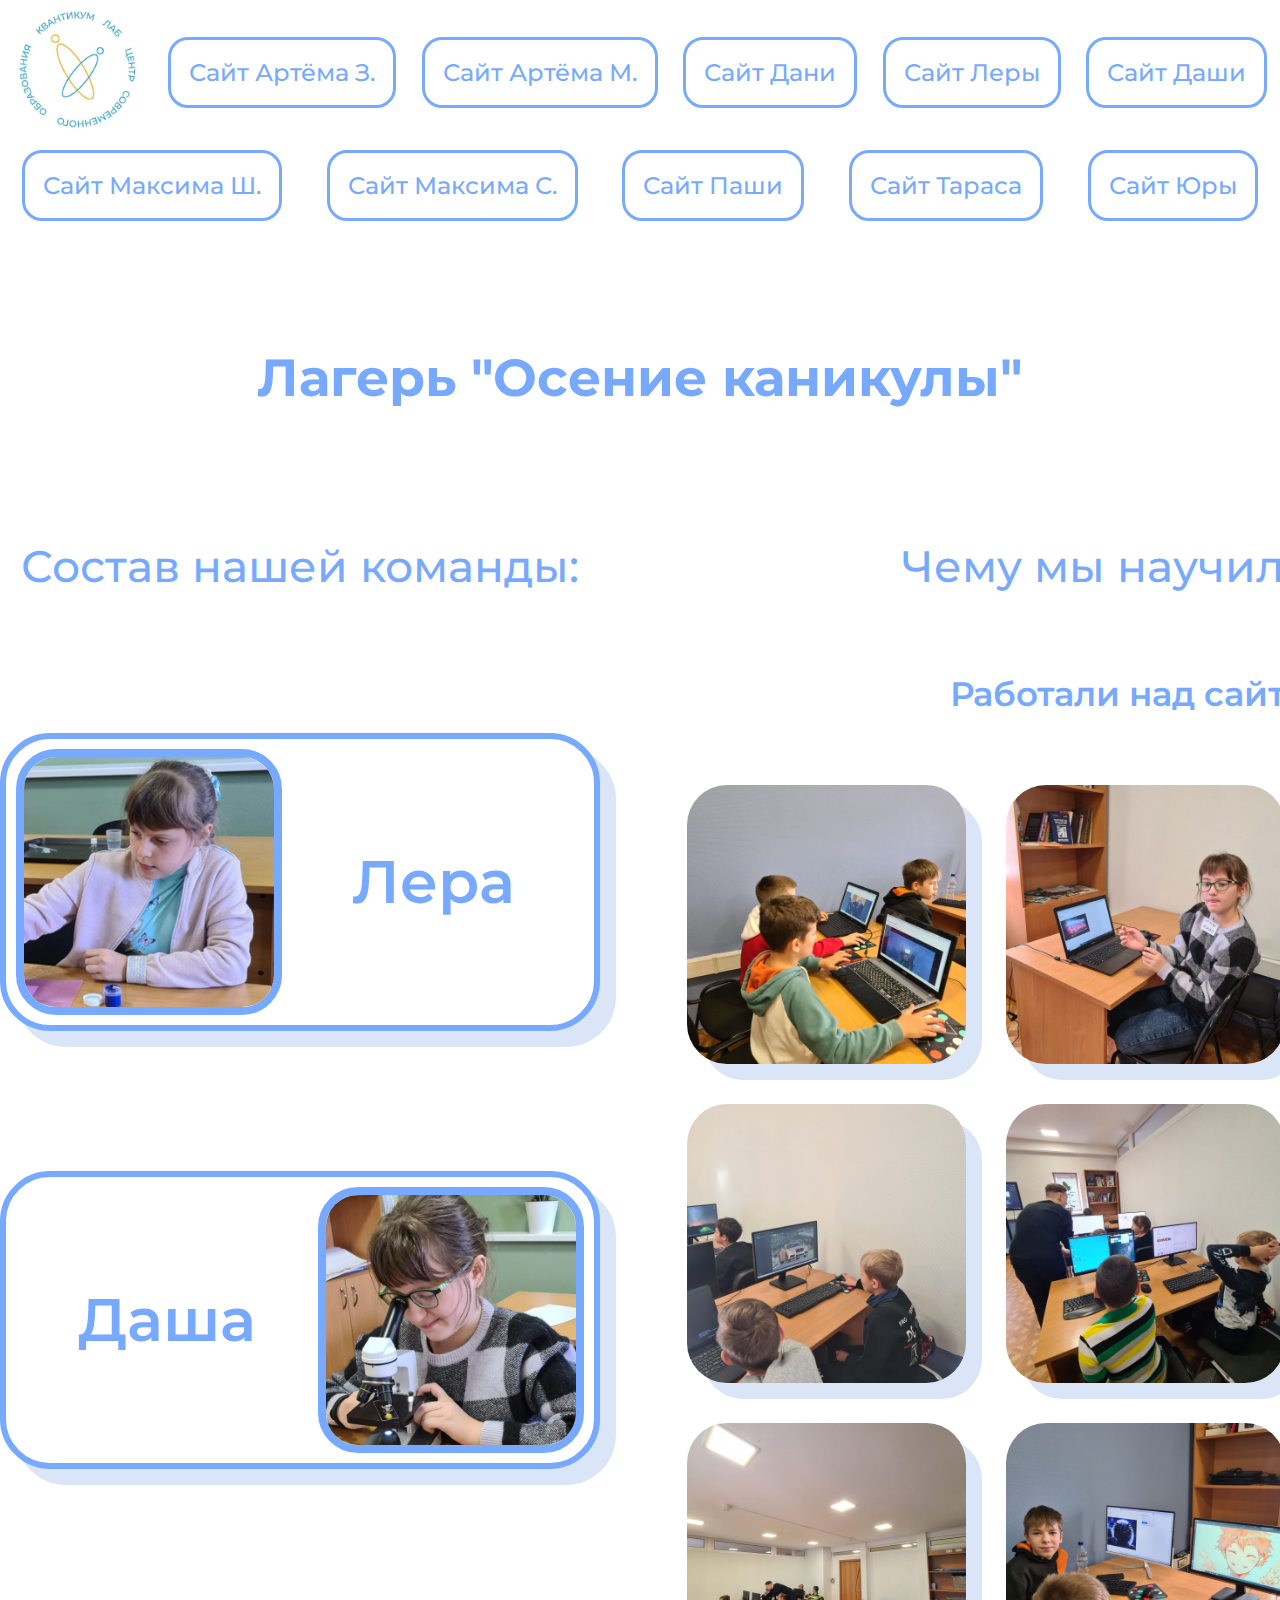
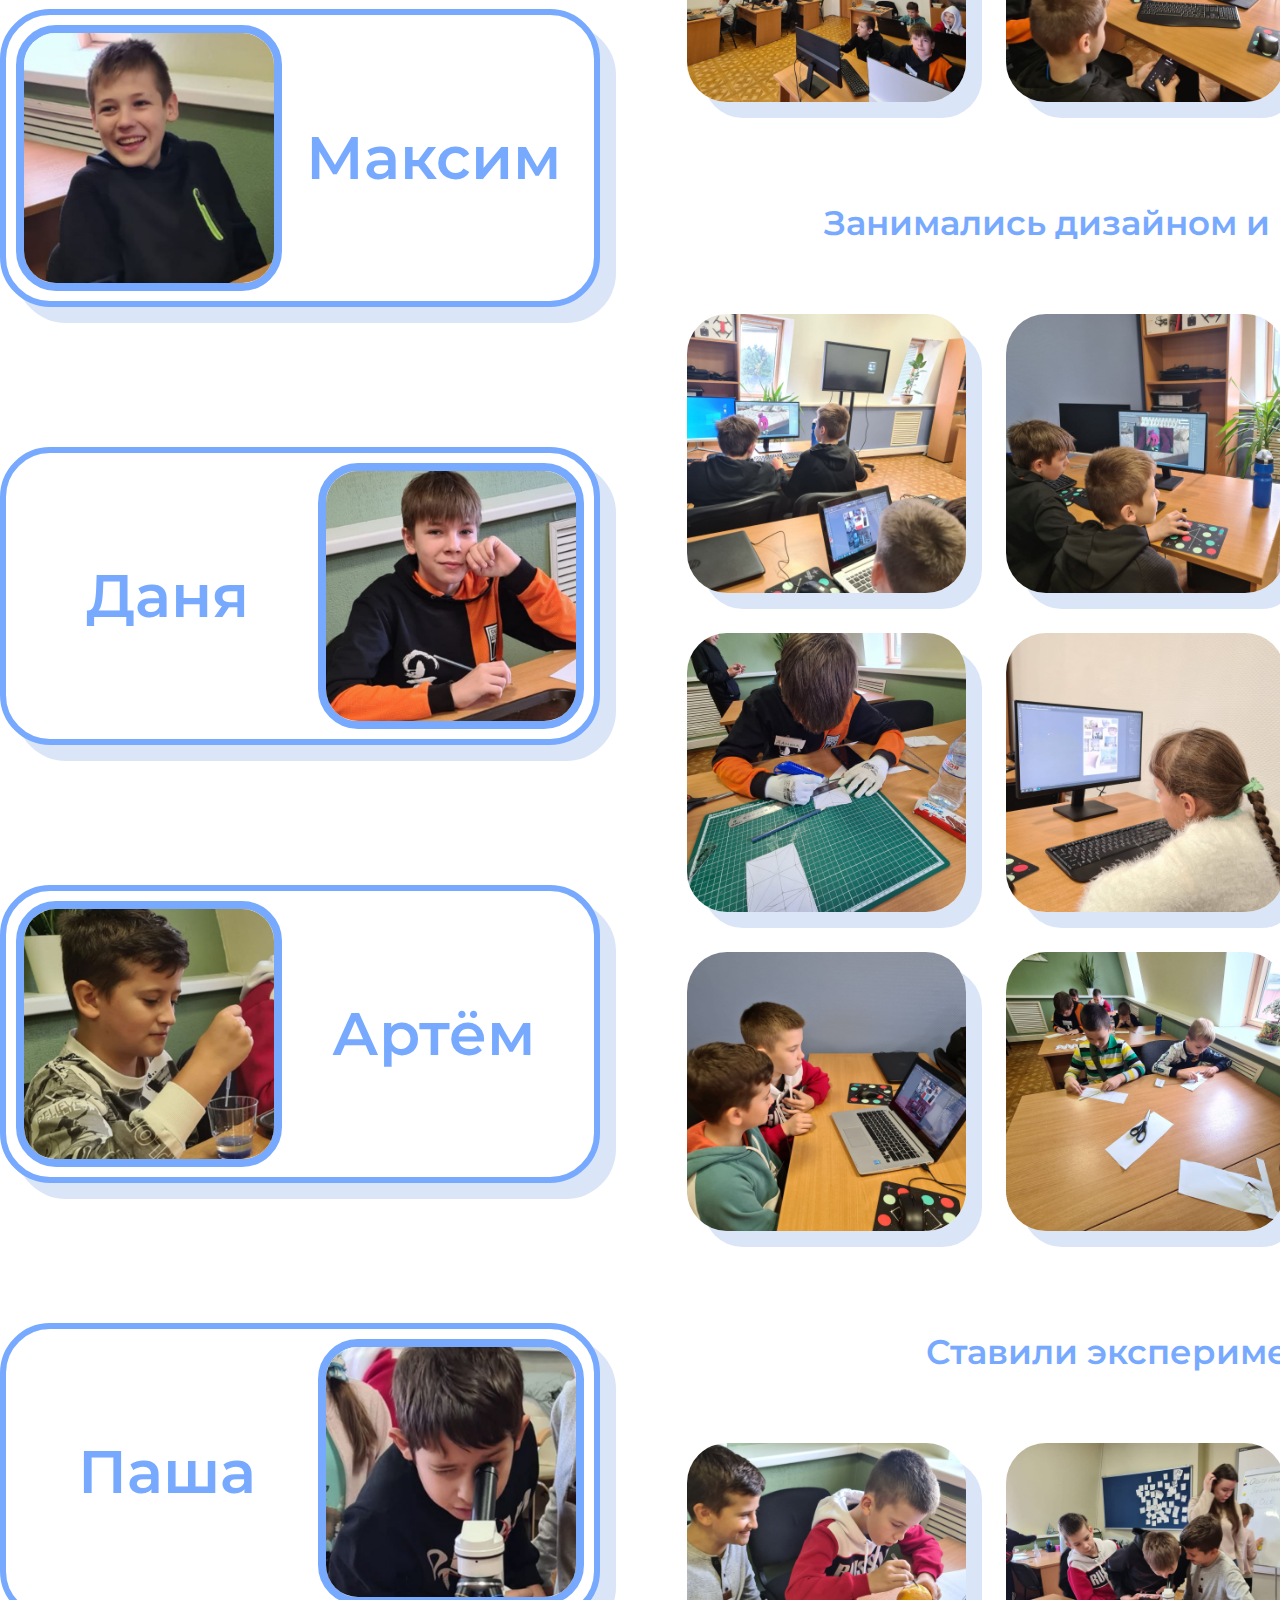
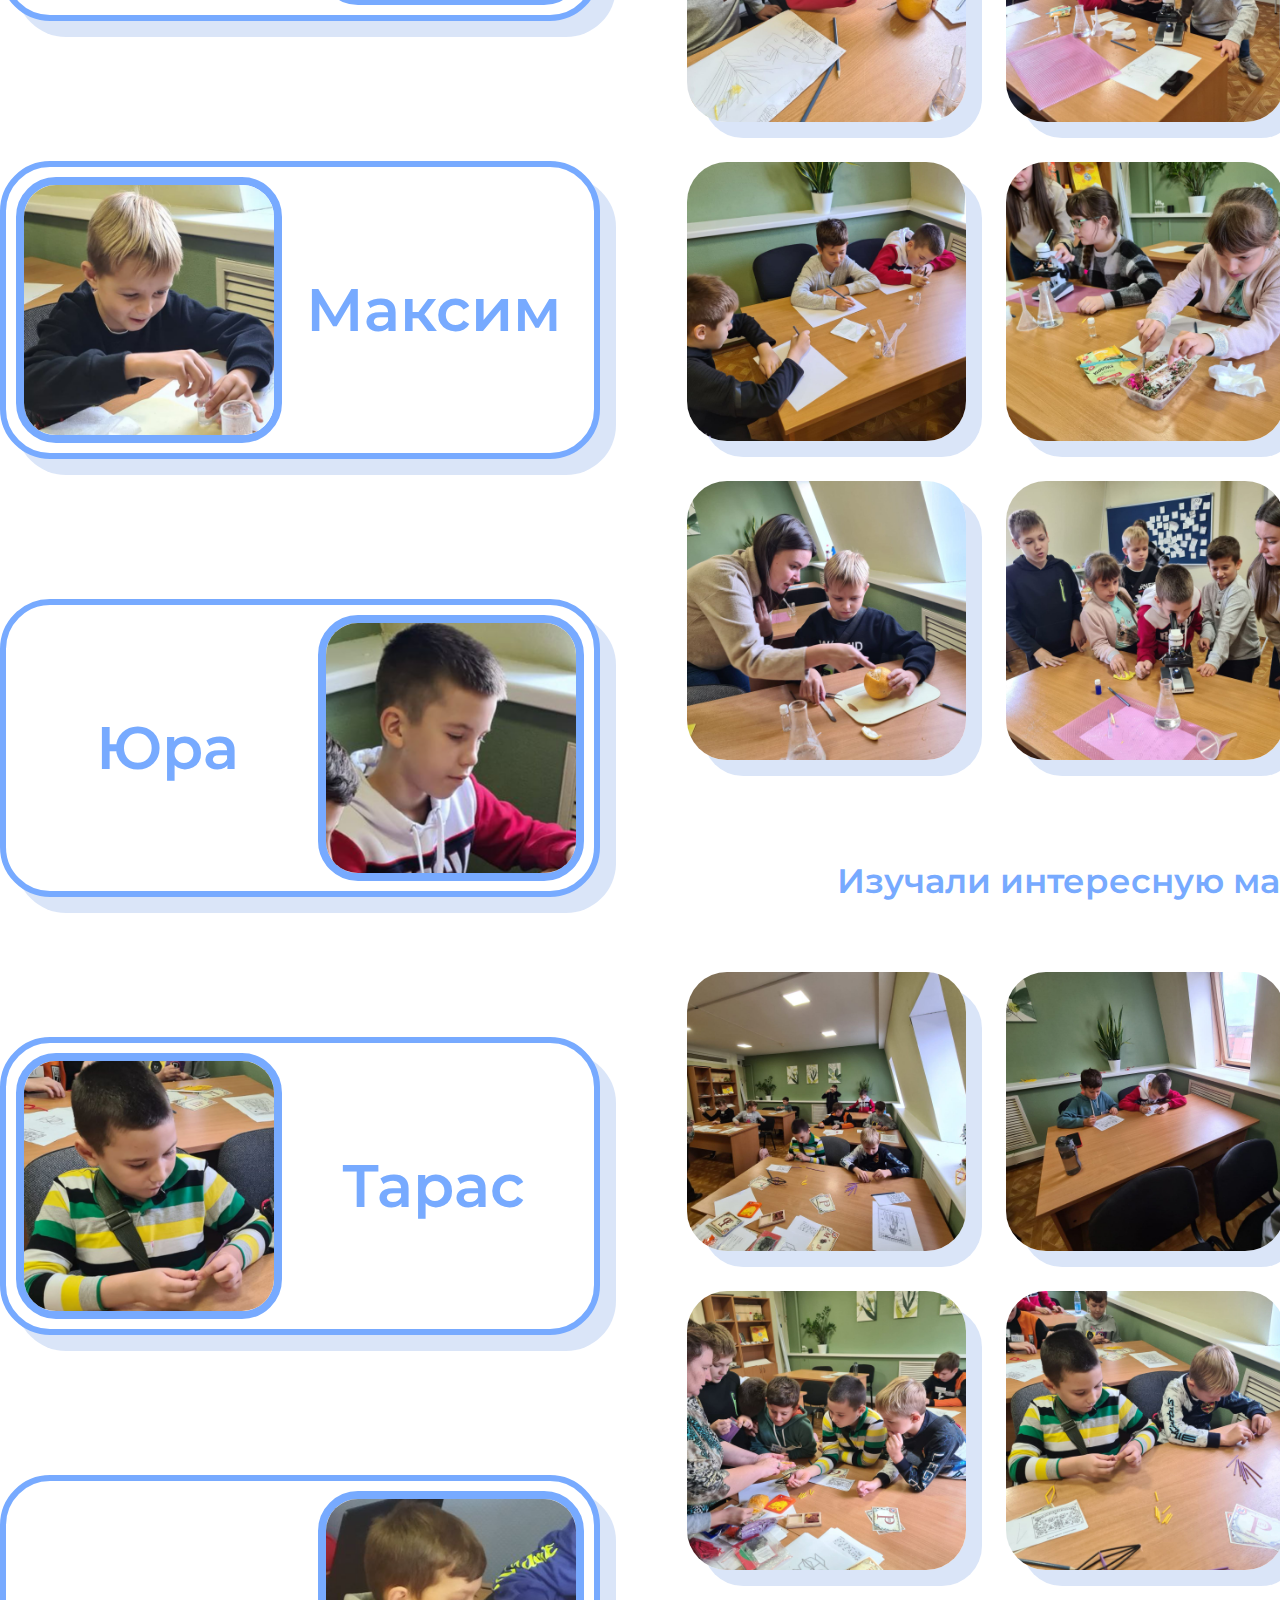
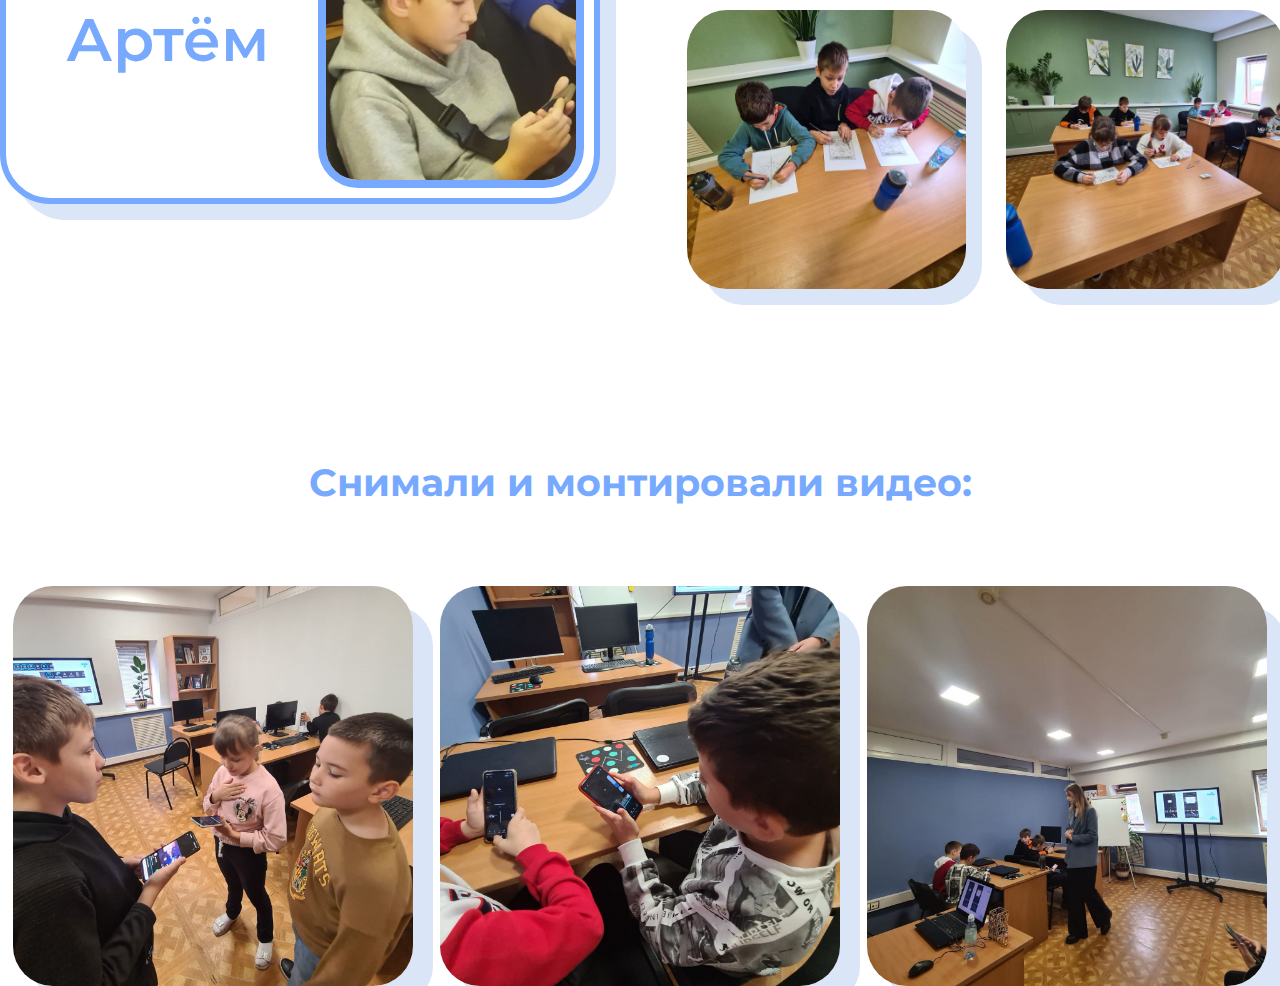
<file: index.html>
<!DOCTYPE html>
<html lang="en">
  <head>
    <meta charset="UTF-8" />
    <meta name="viewport" content="width=device-width, initial-scale=1.0" />
    <title>Квант-Лагерь (Осень 2023)</title>
    <link rel="stylesheet" href="style.css" />
    <link
      rel="shortcut icon"
      href="./assets/kvant-logo.jpg.png"
      type="image/x-icon"
    />
  </head>
  <body>
    <nav class="nav">
      <div class="wrapper">
        <ul class="nav__list">
          <li>
            <a href="" target="_blank"
              ><img
                src="./assets/kvant-logo.jpg.png"
                alt="kvant-logo"
                class="nav__kvant-logo"
            /></a>
          </li>
          <li>
            <a
              href="./other-web-pages/Artem BMX/index.html"
              target="_blank"
              class="nav__list-el"
              >Сайт Артёма З.</a
            >
          </li>
          <li>
            <a
              href="./other-web-pages/Artem/index.html"
              target="_blank"
              class="nav__list-el"
              >Сайт Артёма М.</a
            >
          </li>
          <li>
            <a
              href="./other-web-pages/Danya/"
              target="_blank"
              class="nav__list-el"
              >Сайт Дани</a
            >
          </li>
          <li>
            <a
              href="./other-web-pages/Lera/Сайт-2/index.html"
              target="_blank"
              class="nav__list-el"
              >Сайт Леры</a
            >
          </li>
          <li>
            <a
              href="./other-web-pages/Dasha/index.html"
              target="_blank"
              class="nav__list-el"
              >Сайт Даши</a
            >
          </li>
        </ul>
        <ul class="nav__list">
          <li>
            <a
              href="./other-web-pages/Max/index.html"
              target="_blank"
              class="nav__list-el"
              >Сайт Максима Ш.</a
            >
          </li>
          <li>
            <a
              href="./other-web-pages/Maxim/index.html"
              target="_blank"
              class="nav__list-el"
              >Сайт Максима С.</a
            >
          </li>
          <li>
            <a
              href="./other-web-pages/Pasha/index.html"
              target="_blank"
              class="nav__list-el"
              >Сайт Паши</a
            >
          </li>
          <li>
            <a
              href="./other-web-pages/Taras/index.html"
              target="_blank"
              class="nav__list-el"
              >Сайт Тараса</a
            >
          </li>
          <li>
            <a
              href="./other-web-pages/Ura/index.html"
              target="_blank"
              class="nav__list-el"
              >Сайт Юры</a
            >
          </li>
        </ul>
      </div>
    </nav>

    <header class="header">
      <div class="wrapper">
        <h1 class="header__title">Лагерь "Осение каникулы"</h1>
      </div>
    </header>

    <main class="main">
      <!--  -->
      <section class="section">
        <div class="section-conteiner">
          <div class="section-left">
            <div class="wrapper-2">
              <p class="main__title">Состав нашей команды:</p>
              <div class="section__child-card">
                <img
                  src="./assets/faces/f1.png"
                  alt=""
                  class="section__child-card-photo"
                />
                <p class="section__child-name">Лера</p>
              </div>

              <!--  -->

              <div class="section__child-card">
                <p class="section__child-name">Даша</p>
                <img
                  src="./assets/faces/f2.png"
                  alt=""
                  class="section__child-card-photo"
                />
              </div>

              <!--  -->

              <div class="section__child-card">
                <img
                  src="./assets/faces/f3.png"
                  alt=""
                  class="section__child-card-photo"
                />
                <p class="section__child-name">Максим</p>
              </div>

              <!--  -->

              <div class="section__child-card">
                <p class="section__child-name">Даня</p>
                <img
                  src="./assets/faces/f4.png"
                  alt=""
                  class="section__child-card-photo"
                />
              </div>

              <!--  -->

              <div class="section__child-card">
                <img
                  src="./assets/faces/f5.png"
                  alt=""
                  class="section__child-card-photo"
                />
                <p class="section__child-name">Артём</p>
              </div>

              <!--  -->

              <div class="section__child-card">
                <p class="section__child-name">Паша</p>
                <img
                  src="./assets/faces/f6.png"
                  alt=""
                  class="section__child-card-photo"
                />
              </div>

              <!--  -->

              <div class="section__child-card">
                <img
                  src="./assets/faces/f7.png"
                  alt=""
                  class="section__child-card-photo"
                />
                <p class="section__child-name">Максим</p>
              </div>

              <!--  -->

              <div class="section__child-card">
                <p class="section__child-name">Юра</p>
                <img
                  src="./assets/faces/f8.png"
                  alt=""
                  class="section__child-card-photo"
                />
              </div>

              <!--  -->

              <div class="section__child-card">
                <img
                  src="./assets/faces/f9.png"
                  alt=""
                  class="section__child-card-photo"
                />
                <p class="section__child-name">Тарас</p>
              </div>

              <div class="section__child-card">
                <p class="section__child-name">Артём</p>
                <img
                  src="./assets/faces/f10.png"
                  alt=""
                  class="section__child-card-photo"
                />
              </div>
            </div>
          </div>
          <div class="section-right">
            <div class="wrapper-3">
              <p class="main__title">Чему мы научились?</p>
            </div>
            <p class="section-right__title">Работали над сайтом:</p>
            <div class="section-right__line-1">
              <img
                src="./assets/web-lessons/photo_10_2023-10-12_18-29-15.jpg"
                alt=""
                class="section-right__web-photo"
              />
              <img
                src="./assets/web-lessons/photo_11_2023-10-12_18-29-15.jpg"
                alt=""
                class="section-right__web-photo"
              />
              <img
                src="./assets/web-lessons/photo_1_2023-10-12_18-29-15.jpg"
                alt=""
                class="section-right__web-photo"
              />
            </div>
            <div class="section-right__line-1">
              <img
                src="./assets/web-lessons/photo_2_2023-10-12_18-29-15.jpg"
                alt=""
                class="section-right__web-photo"
              />
              <img
                src="./assets/web-lessons/photo_4_2023-10-12_18-29-15.jpg"
                alt=""
                class="section-right__web-photo"
              />
              <img
                src="./assets/web-lessons/photo_8_2023-10-12_18-29-15.jpg"
                alt=""
                class="section-right__web-photo"
              />
            </div>
            <div class="section-right__line-1">
              <img
                src="./assets/web-lessons/photo_5_2023-10-12_18-29-15.jpg"
                alt=""
                class="section-right__web-photo"
              />
              <img
                src="./assets/web-lessons/photo_6_2023-10-12_18-29-15.jpg"
                alt=""
                class="section-right__web-photo"
              />
              <img
                src="./assets/web-lessons/photo_7_2023-10-12_18-29-15.jpg"
                alt=""
                class="section-right__web-photo"
              />
            </div>
            <!--  -->
            <p class="section-right__title">Занимались дизайном и графикой:</p>
            <div class="section-right__line-1">
              <img
                src="./assets/design-lessons/photo_1_2023-10-12_19-19-06.jpg"
                alt=""
                class="section-right__web-photo"
              />
              <img
                src="./assets/design-lessons/photo_2_2023-10-12_19-19-06.jpg"
                alt=""
                class="section-right__web-photo"
              />
              <img
                src="./assets/design-lessons/photo_3_2023-10-12_19-19-06.jpg"
                alt=""
                class="section-right__web-photo"
              />
            </div>
            <div class="section-right__line-1">
              <img
                src="./assets/design-lessons/photo_5_2023-10-12_19-19-06.jpg"
                alt=""
                class="section-right__web-photo"
              />
              <img
                src="./assets/design-lessons/photo_8_2023-10-12_19-19-06.jpg"
                alt=""
                class="section-right__web-photo"
              />
              <img
                src="./assets/design-lessons/photo_9_2023-10-12_19-19-06.jpg"
                alt=""
                class="section-right__web-photo"
              />
            </div>
            <div class="section-right__line-1">
              <img
                src="./assets/design-lessons/photo_10_2023-10-12_19-19-06.jpg"
                alt=""
                class="section-right__web-photo"
              />
              <img
                src="./assets/design-lessons/photo_11_2023-10-12_19-19-06.jpg"
                alt=""
                class="section-right__web-photo"
              />
              <img
                src="./assets/design-lessons/photo_12_2023-10-12_19-19-07.jpg"
                alt=""
                class="section-right__web-photo"
              />
            </div>
            <!--  -->
            <p class="section-right__title">Ставили эксперименты:</p>
            <div class="section-right__line-1">
              <img
                src="./assets/since-lesson/photo_1_2023-10-12_19-32-10.jpg"
                alt=""
                class="section-right__web-photo"
              />
              <img
                src="./assets/since-lesson/photo_3_2023-10-12_19-32-10.jpg"
                alt=""
                class="section-right__web-photo"
              />
              <img
                src="./assets/since-lesson/photo_5_2023-10-12_19-32-10.jpg"
                alt=""
                class="section-right__web-photo"
              />
            </div>
            <div class="section-right__line-1">
              <img
                src="./assets/since-lesson/photo_6_2023-10-12_19-32-10.jpg"
                alt=""
                class="section-right__web-photo"
              />
              <img
                src="./assets/since-lesson/photo_7_2023-10-12_19-32-10.jpg"
                alt=""
                class="section-right__web-photo"
              />
              <img
                src="./assets/since-lesson/photo_8_2023-10-12_19-32-10.jpg"
                alt=""
                class="section-right__web-photo"
              />
            </div>
            <div class="section-right__line-1">
              <img
                src="./assets/since-lesson/photo_10_2023-10-12_19-32-10.jpg"
                alt=""
                class="section-right__web-photo"
              />
              <img
                src="./assets/since-lesson/photo_12_2023-10-12_19-32-10.jpg"
                alt=""
                class="section-right__web-photo"
              />
              <img
                src="./assets/since-lesson/photo_13_2023-10-12_19-32-10.jpg"
                alt=""
                class="section-right__web-photo"
              />
            </div>
            <!--  -->
            <p class="section-right__title">Изучали интересную математику:</p>
            <div class="section-right__line-1">
              <img
                src="./assets/math-lessons/photo_1_2023-10-12_19-48-51.jpg"
                alt=""
                class="section-right__web-photo"
              />
              <img
                src="./assets/math-lessons/photo_2_2023-10-12_19-48-51.jpg"
                alt=""
                class="section-right__web-photo"
              />
              <img
                src="./assets/math-lessons/photo_3_2023-10-12_19-48-51.jpg"
                alt=""
                class="section-right__web-photo"
              />
            </div>
            <div class="section-right__line-1">
              <img
                src="./assets/math-lessons/photo_4_2023-10-12_19-48-51.jpg"
                alt=""
                class="section-right__web-photo"
              />
              <img
                src="./assets/math-lessons/photo_5_2023-10-12_19-48-51.jpg"
                alt=""
                class="section-right__web-photo"
              />
              <img
                src="./assets/math-lessons/photo_6_2023-10-12_19-48-51.jpg"
                alt=""
                class="section-right__web-photo"
              />
            </div>
            <div class="section-right__line-1">
              <img
                src="./assets/math-lessons/photo_7_2023-10-12_19-48-51.jpg"
                alt=""
                class="section-right__web-photo"
              />
              <img
                src="./assets/math-lessons/photo_8_2023-10-12_19-48-51.jpg"
                alt=""
                class="section-right__web-photo"
              />
              <img
                src="./assets/math-lessons/photo_9_2023-10-12_19-48-51.jpg"
                alt=""
                class="section-right__web-photo"
              />
            </div>
          </div>
        </div>
      </section>

      <div class="wrapper-4">
        <h1 class="warpper-4__title">Снимали и монтировали видео:</h1>
        <div class="wrapper-4__video-section">
          <img
            src="./assets/video-edit-lessons/photo_1_2023-10-13_10-31-41.jpg"
            alt=""
            class="video-section__photo"
          />
          <img
            src="./assets/video-edit-lessons/photo_2_2023-10-13_10-31-41.jpg"
            alt=""
            class="video-section__photo"
          />
          <img
            src="./assets/video-edit-lessons/photo_3_2023-10-13_10-31-41.jpg"
            alt=""
            class="video-section__photo"
          />
        </div>
        <!-- <h1 class="warpper-4__title">И вот что у нас получилось:</h1>
        <div class="video-conteiner">
          <iframe
            width="1280"
            height="720"
            src="https://www.youtube.com/embed/F8MN0o6RS9o?si=9xMjS6HaxIqPTWmb"
            title="YouTube video player"
            frameborder="0"
            allow="accelerometer; autoplay; clipboard-write; encrypted-media; gyroscope; picture-in-picture; web-share"
            allowfullscreen
          ></iframe> -->
        </div>
      </div>
    </main>

    <footer></footer>
  </body>
</html>
</file>
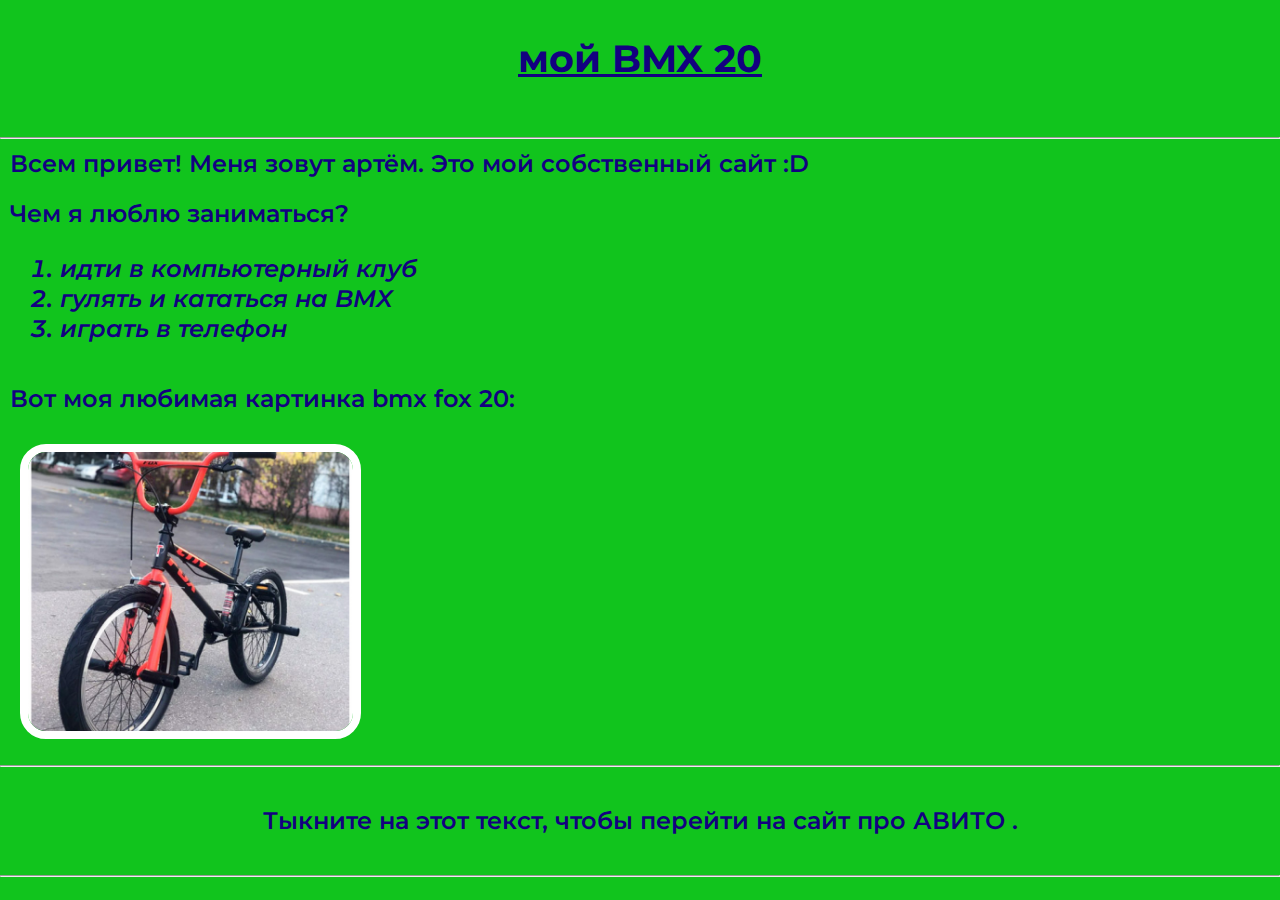
<file: other-web-pages/Artem BMX/index.html>
<!DOCTYPE html>
<html lang="en">
  <head>
    <meta charset="UTF-8" />
    <meta name="viewport" content="width=device-width, initial-scale=1.0" />
    <link rel="stylesheet" href="style.css" />

    <!-- Это назавние сайта на вкладке браузера -->
    <title>BMX TEEH TEAM GOOF FOX 20</title>
  </head>
  <body>
    <!-- Это заголовок на странице сайта -->
    <h1>мой BMX 20</h1>

    <hr />

    <!-- Текст на странице сайта -->

    <p>Всем привет! Меня зовут артём. Это мой собственный сайт :D</p>

    <p>Чем я люблю заниматься?</p>

    <!-- Это список из 3-ёх пунктов -->
    <ol>
      <li>идти в компьютерный клуб</li>
      <li>гулять и кататься на BMX</li>
      <li>играть в телефон</li>
    </ol>

    <p>Вот моя любимая картинка bmx fox 20:</p>

    <!-- Картинка на сайте -->
    <img src="bmx teeh team fox 20.jpg" alt="" />

    <hr />

    <a href="https://www.avito.ru">
      <p>Тыкните на этот текст, чтобы перейти на сайт про АВИТО .</p></a
    >

    <hr />
  </body>
</html>
</file>
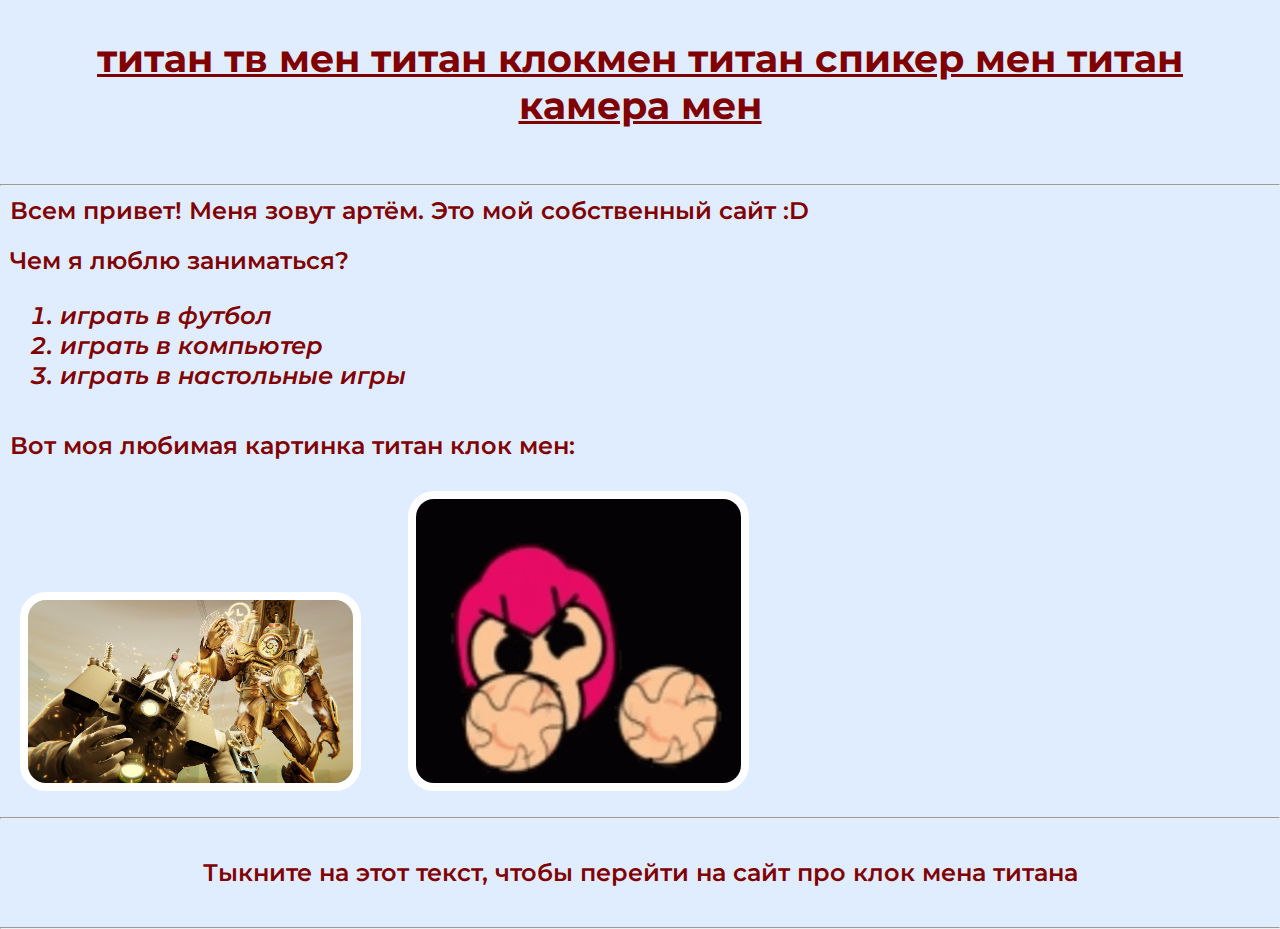
<file: other-web-pages/Artem/index.html>
<!DOCTYPE html>
<html lang="en">
  <head>
    <meta charset="UTF-8" />
    <meta name="viewport" content="width=device-width, initial-scale=1.0" />
    <link rel="stylesheet" href="style.css" />

    <!-- Это назавние сайта на вкладке браузера -->
    <title>клок мен титан</title>
  </head>
  <body>
    <!-- Это заголовок на странице сайта -->
    <h1>титан тв мен титан клокмен титан спикер мен титан камера мен</h1>

    <hr />

    <!-- Текст на странице сайта -->
    <p>Всем привет! Меня зовут артём. Это мой собственный сайт :D</p>

    <p>Чем я люблю заниматься?</p>

    <!-- Это список из 3-ёх пунктов -->
    <ol>
      <li>играть в футбол</li>
      <li>играть в компьютер</li>
      <li>играть в настольные игры</li>
    </ol>

    <p>Вот моя любимая картинка титан клок мен:</p>

    <!-- Картинка на сайте -->
    <img src="robot.jpg" alt="" />
    <img src="brawl-stars.gif" alt="" />
    <hr />

    <a
      ><p>
        Тыкните на этот текст, чтобы перейти на сайт про клок мена титана
      </p></a
    >

    <hr />
  </body>
</html>
</file>
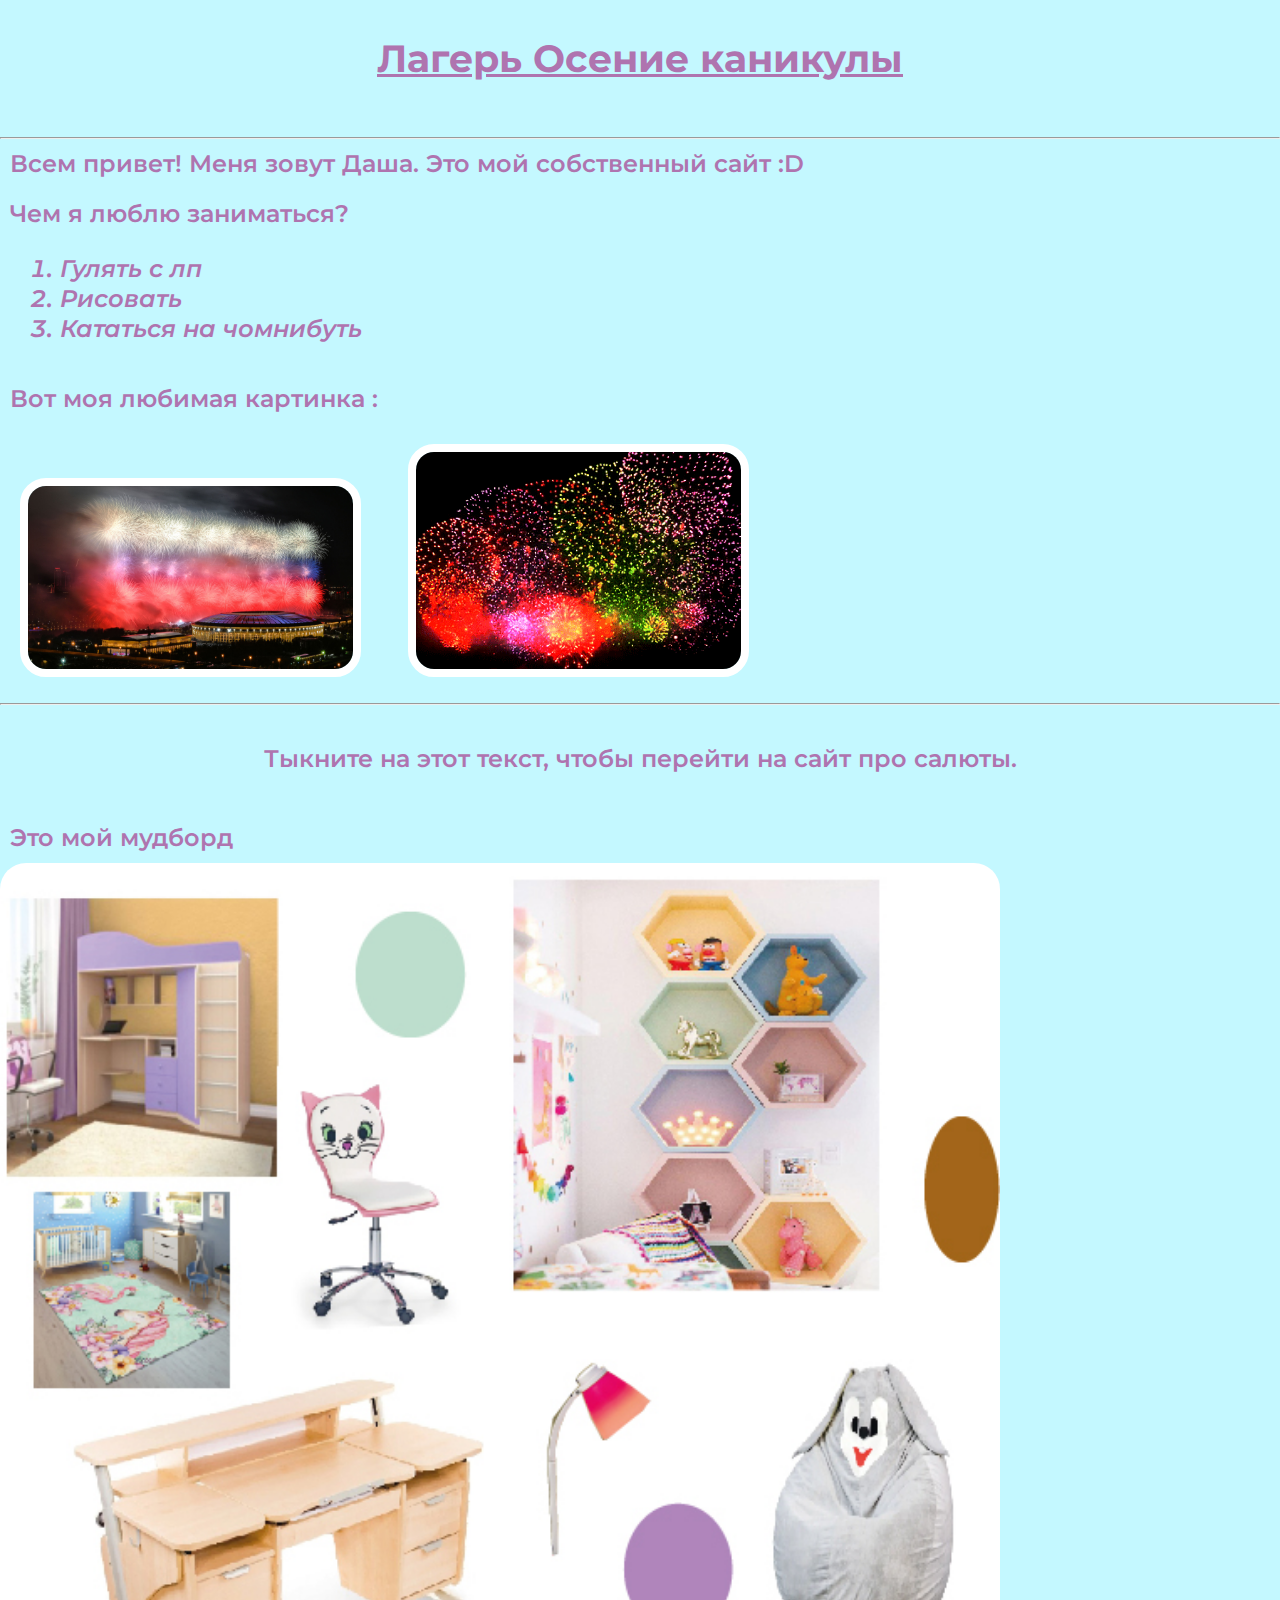
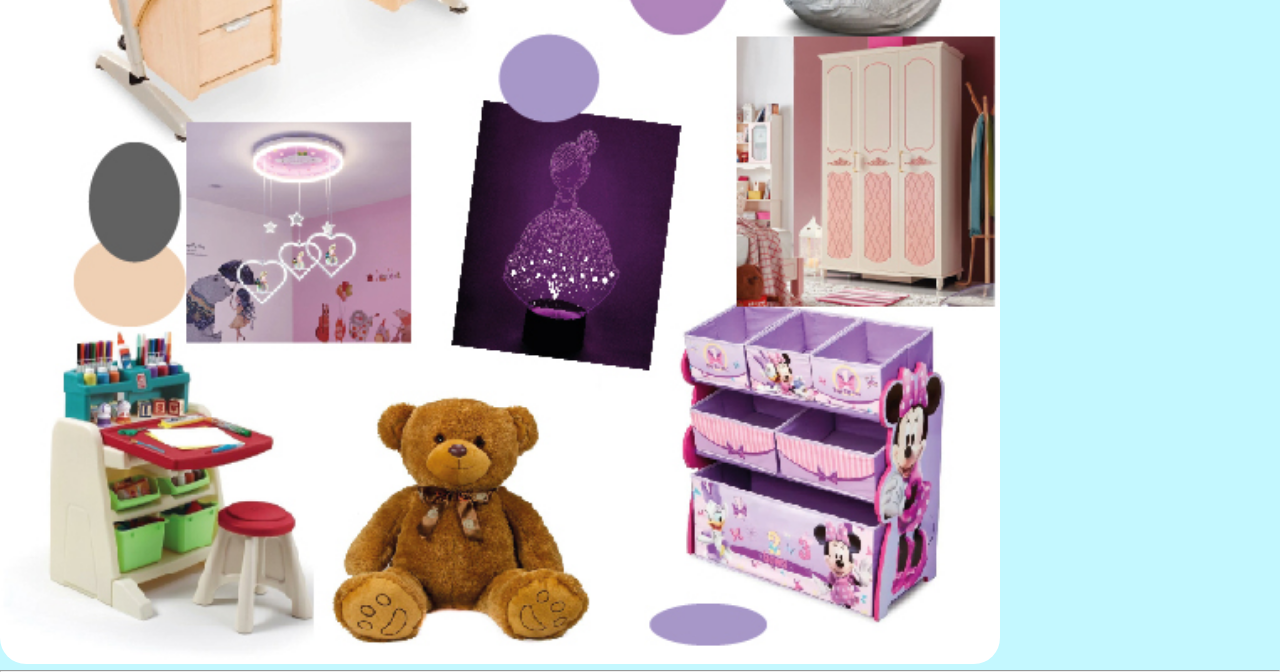
<file: other-web-pages/Dasha/index.html>
<!DOCTYPE html>
<html lang="en">
  <head>
    <meta charset="UTF-8" />
    <meta name="viewport" content="width=device-width, initial-scale=1.0" />
    <link rel="stylesheet" href="style.css" />

    <!-- Это назавние сайта на вкладке браузера -->
    <title>Квартикум лаб</title>
  </head>
  <body>
    <!-- Это заголовок на странице сайта -->
    <h1>Лагерь Осение каникулы</h1>

    <hr />

    <!-- Текст на странице сайта -->
    <p>Всем привет! Меня зовут Даша. Это мой собственный сайт :D</p>

    <p>Чем я люблю заниматься?</p>

    <!-- Это список из 3-ёх пунктов -->
    <ol>
      <li>Гулять с лп</li>
      <li>Рисовать</li>
      <li>Кататься на чомнибуть</li>
    </ol>

    <p>Вот моя любимая картинка :</p>

    <!-- Картинка на сайте -->
    <img src="salut.jpg" alt="" />
    <img src="salut2.gif" alt="" />

    <hr />

    <a href="https://moscow.media/moscow/359216602/"
      ><p>Тыкните на этот текст, чтобы перейти на сайт про салюты.</p></a
    >

    <p>Это мой мудборд</p>
    <img src="Мудборд комнаты (Даша).jpg" alt="" class="moodbord"/>

    <hr />
  </body>
</html>
</file>
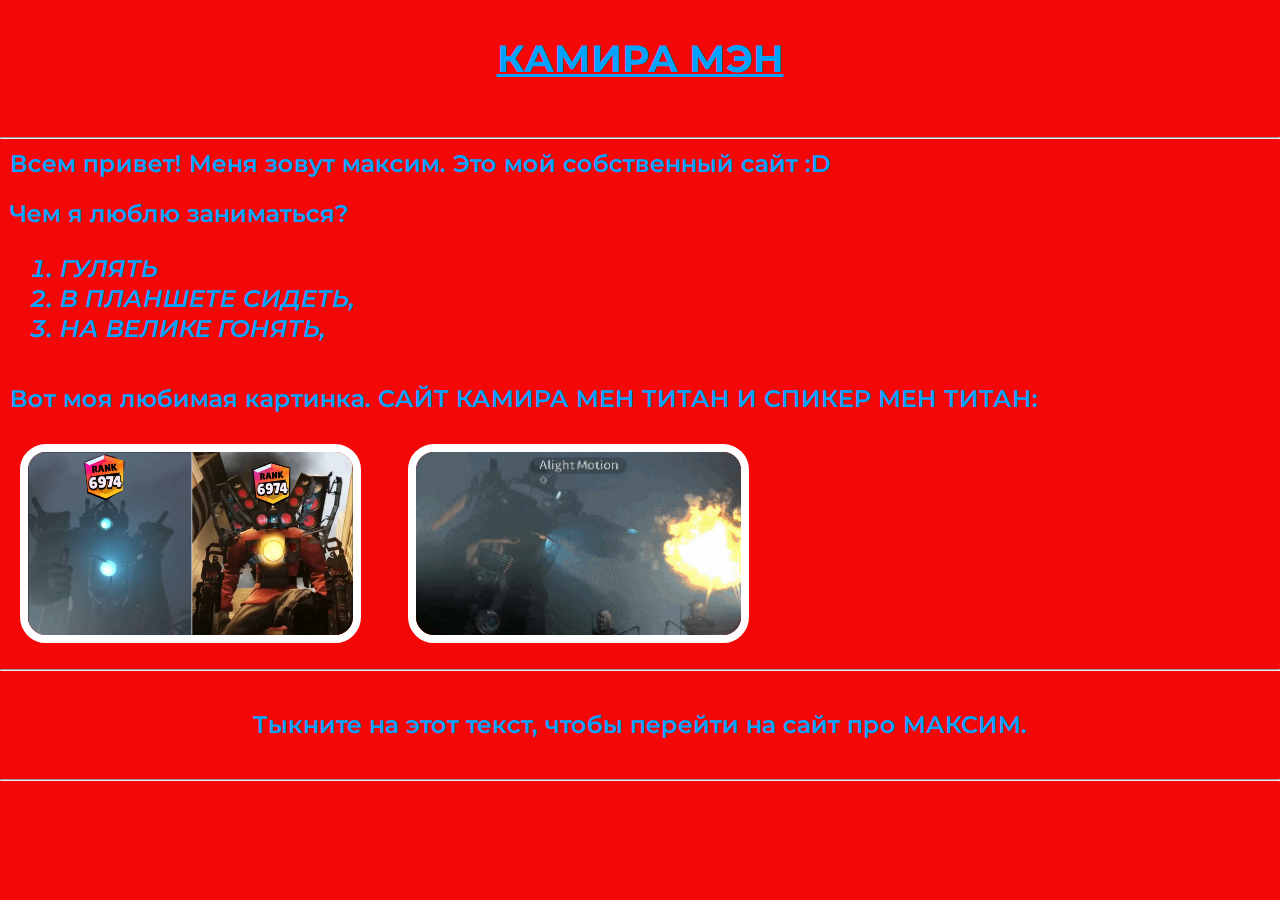
<file: other-web-pages/Max/index.html>
<!DOCTYPE html>
<html lang="en">
  <head>
    <meta charset="UTF-8" />
    <meta name="viewport" content="width=device-width, initial-scale=1.0" />
    <link rel="stylesheet" href="style.css" />

    <!-- Это назавние сайта на вкладке браузера -->
    <title>МОЙ САЙТ</title>
  </head>
  <body>
    <!-- Это заголовок на странице сайта -->
    <h1>КАМИРА МЭН</h1>

    <hr />

    <!-- Текст на странице сайта -->
    <p>Всем привет! Меня зовут максим. Это мой собственный сайт :D</p>

    <p>Чем я люблю заниматься?</p>

    <!-- Это список из 3-ёх пунктов -->
    <ol>
      <li>ГУЛЯТЬ</li>
      <li>В ПЛАНШЕТЕ СИДЕТЬ,</li>
      <li>НА ВЕЛИКЕ ГОНЯТЬ,</li>
    </ol>

    <p>Вот моя любимая картинка. САЙТ КАМИРА МЕН ТИТАН И СПИКЕР МЕН ТИТАН:</p>

    <!-- Картинка на сайте -->
    <img src="ROBOT.jpg" alt="" />
    <img src="abc.gif" alt="" />
    <hr />

    <a href="#"
      ><p>Тыкните на этот текст, чтобы перейти на сайт про МАКСИМ.</p></a
    >

    <hr />
  </body>
</html>
</file>
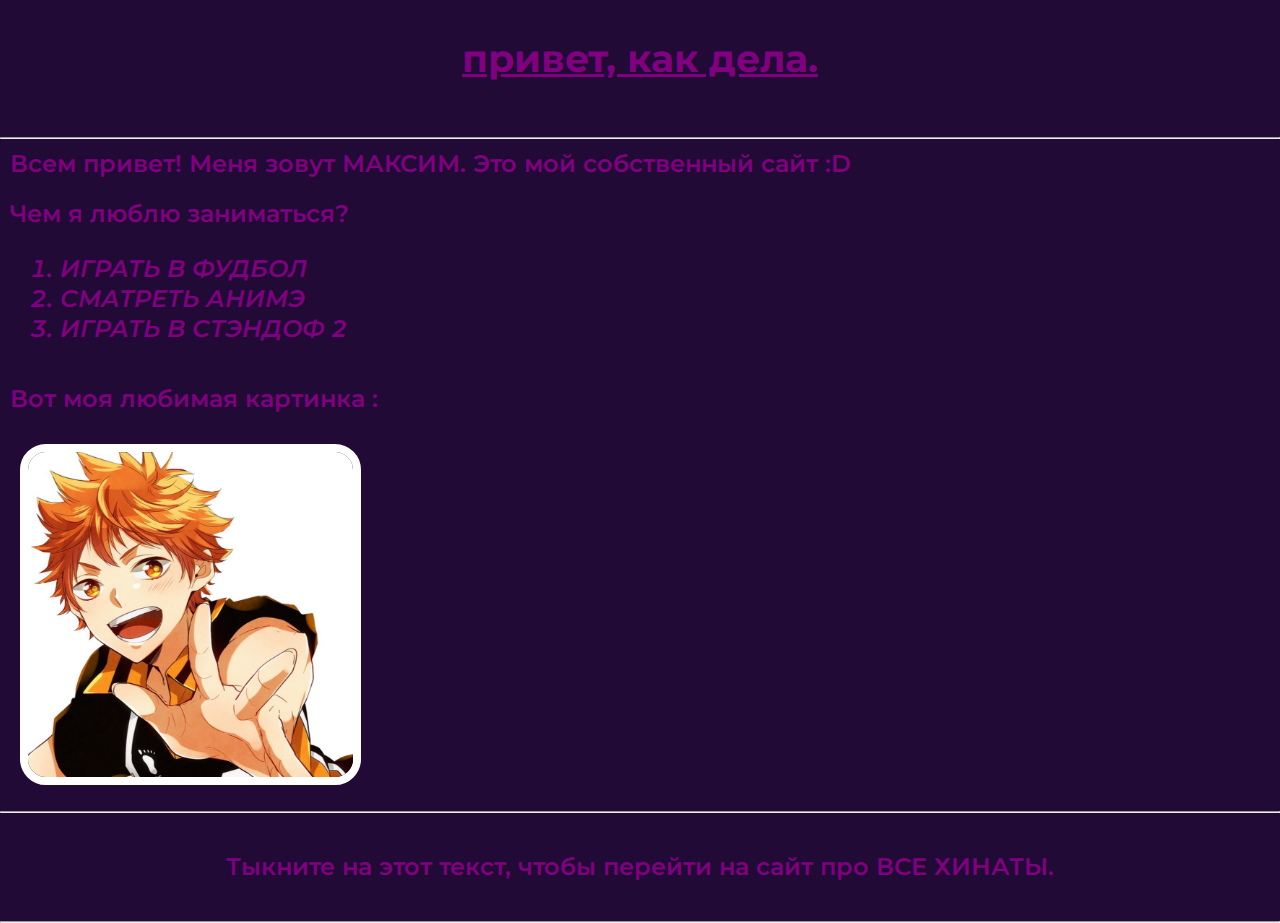
<file: other-web-pages/Maxim/index.html>
<!DOCTYPE html>
<html lang="en">
  <head>
    <meta charset="UTF-8" />
    <meta name="viewport" content="width=device-width, initial-scale=1.0" />
    <link rel="stylesheet" href="style.css" />

    <!-- Это назавние сайта на вкладке браузера -->
    <title>хината</title>
  </head>
  <body>
    <!-- Это заголовок на странице сайта -->
    <h1>привет, как дела.</h1>

    <hr />

    <!-- Текст на странице сайта -->
    <p>Всем привет! Меня зовут МАКСИМ. Это мой собственный сайт :D</p>

    <p>Чем я люблю заниматься?</p>

    <!-- Это список из 3-ёх пунктов -->
    <ol>
      <li>ИГРАТЬ В ФУДБОЛ</li>
      <li>СМАТРЕТЬ АНИМЭ</li>
      <li>ИГРАТЬ В СТЭНДОФ 2</li>
    </ol>

    <p>Вот моя любимая картинка :</p>

    <!-- Картинка на сайте -->
    <img src="anime.jpg" />
    <hr />

    <a
      href="https://yandex.ru/images/search?cbir_id=1346925%2F_UhYmC4qKkf2Wt2pUjv0Kw9777&cbir_page=similar&lr=20728&rpt=imageview&url=https%3A%2F%2Favatars.mds.yandex.net%2Fget-images-cbir%2F1346925%2F_UhYmC4qKkf2Wt2pUjv0Kw9777%2Forig"
      ><p>Тыкните на этот текст, чтобы перейти на сайт про ВСЕ ХИНАТЫ.</p></a
    >

    <hr />
  </body>
</html>
</file>
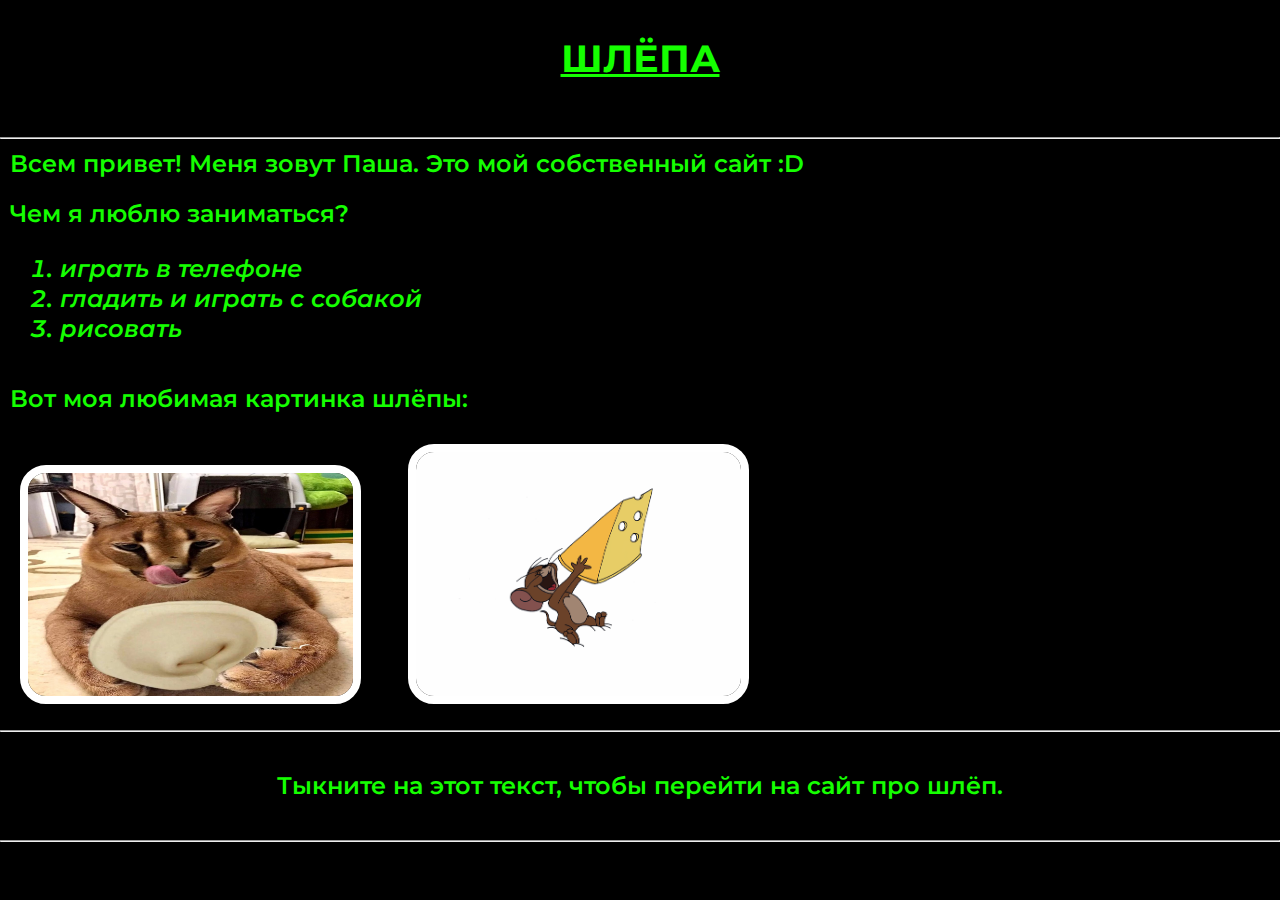
<file: other-web-pages/Pasha/index.html>
<!DOCTYPE html>
<html lang="en">
  <head>
    <meta charset="UTF-8" />
    <meta name="viewport" content="width=device-width, initial-scale=1.0" />
    <link rel="stylesheet" href="style.css" />

    <!-- Это назавние сайта на вкладке браузера -->
    <title>капибара</title>
  </head>
  <body>
    <!-- Это заголовок на странице сайта -->
    <h1>ШЛЁПА</h1>

    <hr />

    <!-- Текст на странице сайта -->
    <p>Всем привет! Меня зовут Паша. Это мой собственный сайт :D</p>

    <p>Чем я люблю заниматься?</p>

    <!-- Это список из 3-ёх пунктов -->
    <ol>
      <li>играть в телефоне</li>
      <li>гладить и играть с собакой</li>
      <li>рисовать</li>
    </ol>

    <p>Вот моя любимая картинка шлёпы:</p>

    <!-- Картинка на сайте -->
    <img
      src="1670023946_kartinkin-net-p-flopa-koshka-pinterest-55.jpg"
      alt=""
    />

    <img src="1234.gif" alt="" />

    <hr />

    <a href="#"
      ><p>Тыкните на этот текст, чтобы перейти на сайт про шлёп.</p></a
    >

    <hr />
  </body>
</html>
</file>
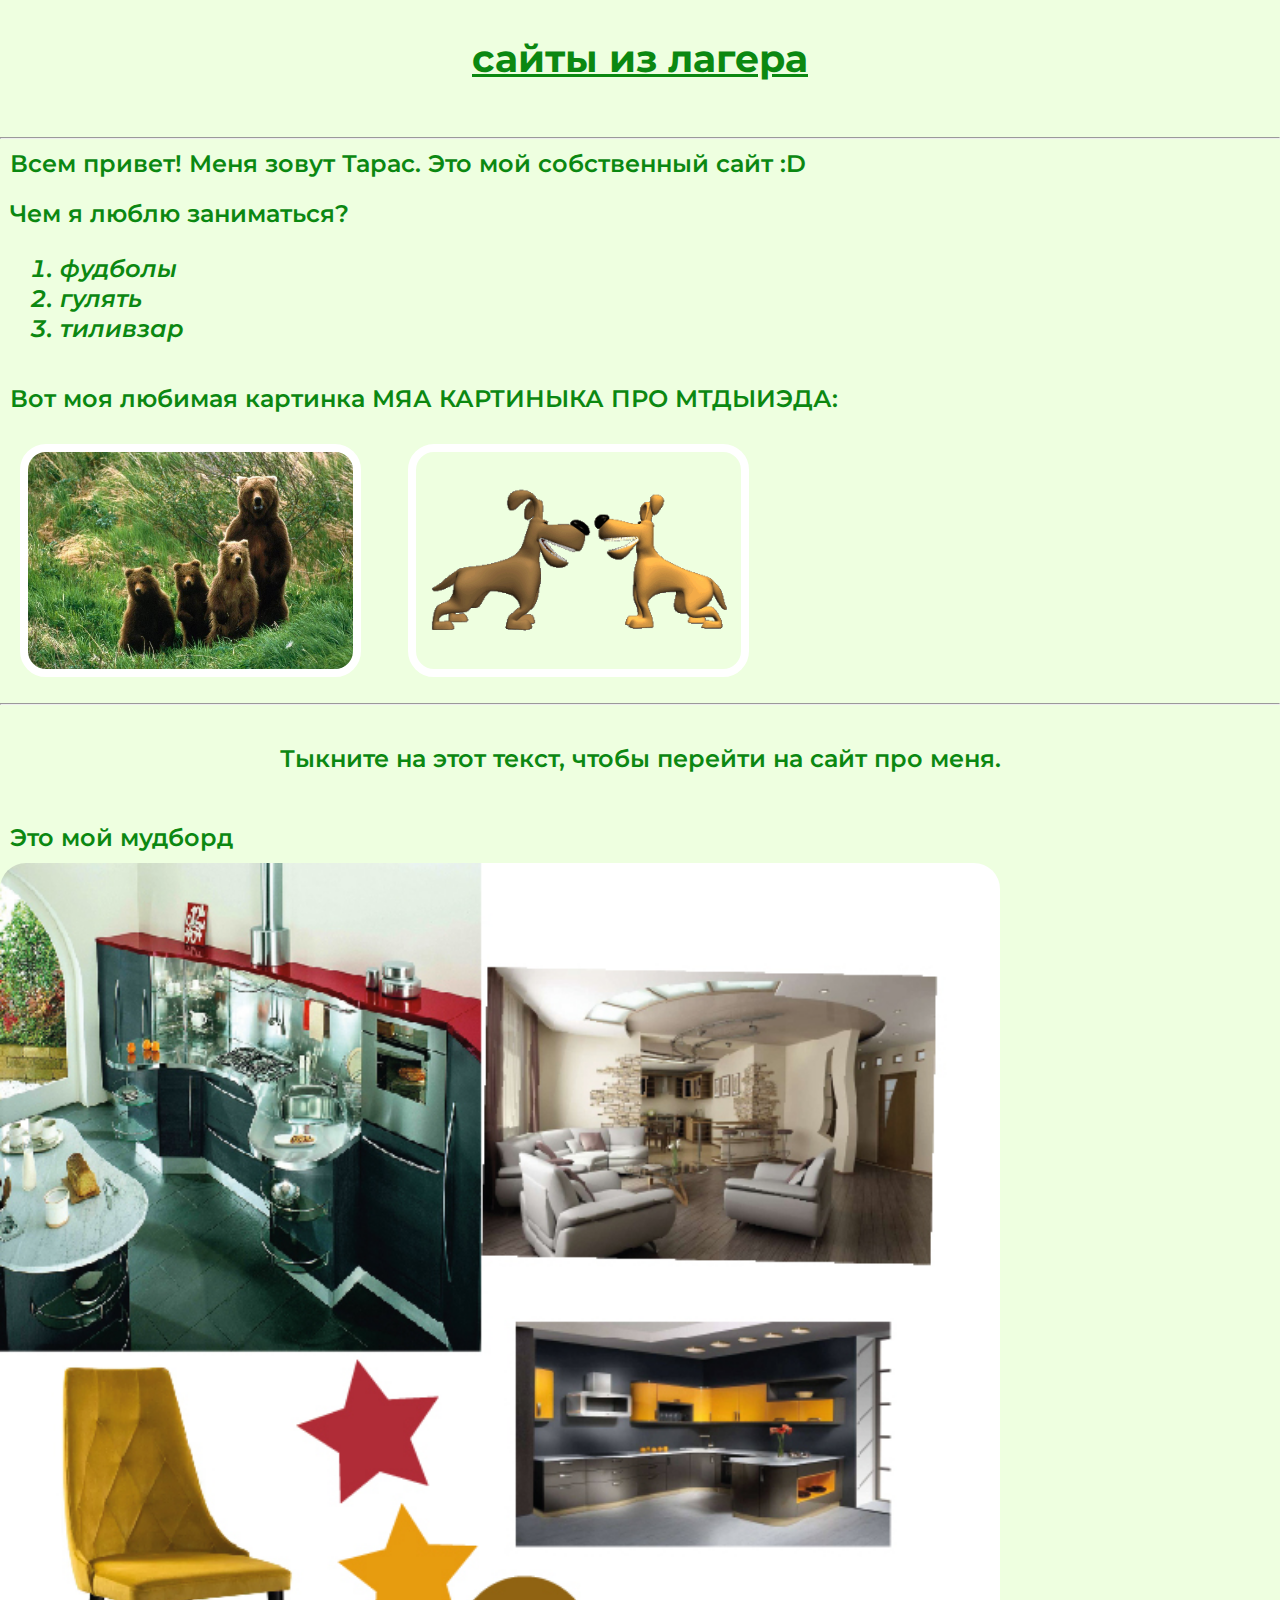
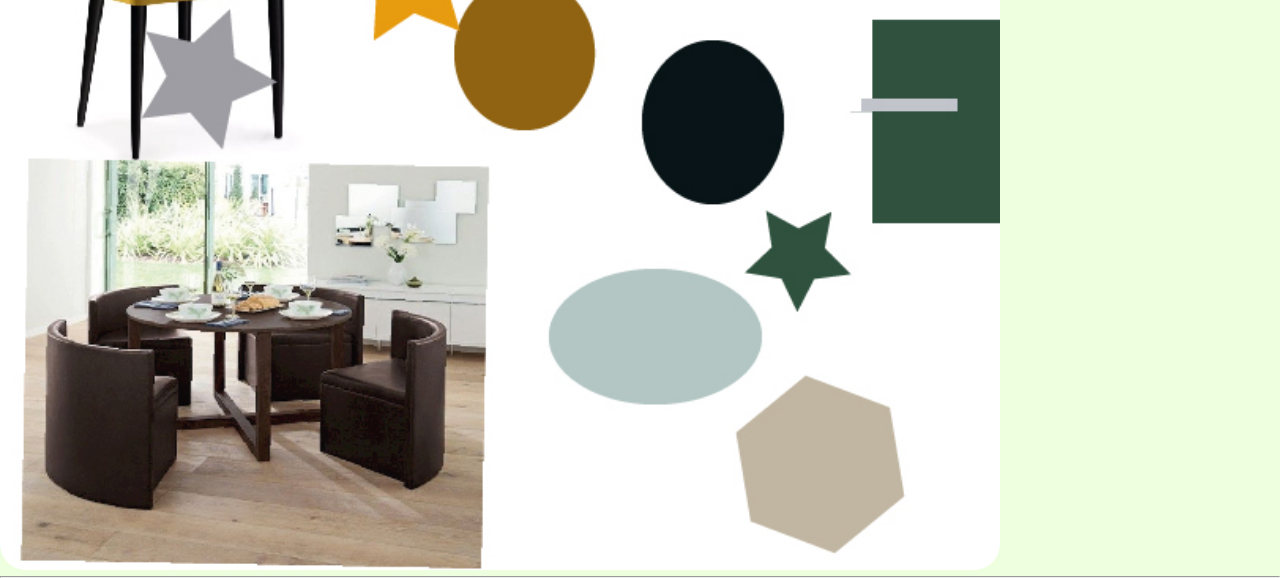
<file: other-web-pages/Taras/index.html>
<!DOCTYPE html>
<html lang="en">
  <head>
    <meta charset="UTF-8" />
    <meta name="viewport" content="width=device-width, initial-scale=1.0" />
    <link rel="stylesheet" href="style.css" />

    <!-- Это назавние сайта на вкладке браузера -->
    <title>мой сайты</title>
  </head>
  <body>
    <!-- Это заголовок на странице сайта -->
    <h1>сайты из лагера</h1>

    <hr />

    <!-- Текст на странице сайта -->
    <p>Всем привет! Меня зовут Тарас. Это мой собственный сайт :D</p>

    <p>Чем я люблю заниматься?</p>

    <!-- Это список из 3-ёх пунктов -->
    <ol>
      <li>фудболы</li>
      <li>гулять</li>
      <li>тиливзар</li>
    </ol>

    <p>Вот моя любимая картинка МЯА КАРТИНЫКА ПРО МТДЫИЭДА:</p>

    <!-- Картинка на сайте -->
    <img src="5.jpg" alt="" />
    <img src="dog.gif" alt="" />

    <hr />

    <a href="#"><p>Тыкните на этот текст, чтобы перейти на сайт про меня.</p></a>

    <p>Это мой мудборд</p>
    <img src="Мудборд дизайн квартиры (Тарас).jpg" alt="" class="moodbord"/>

    <hr />
  </body>
</html>
</file>
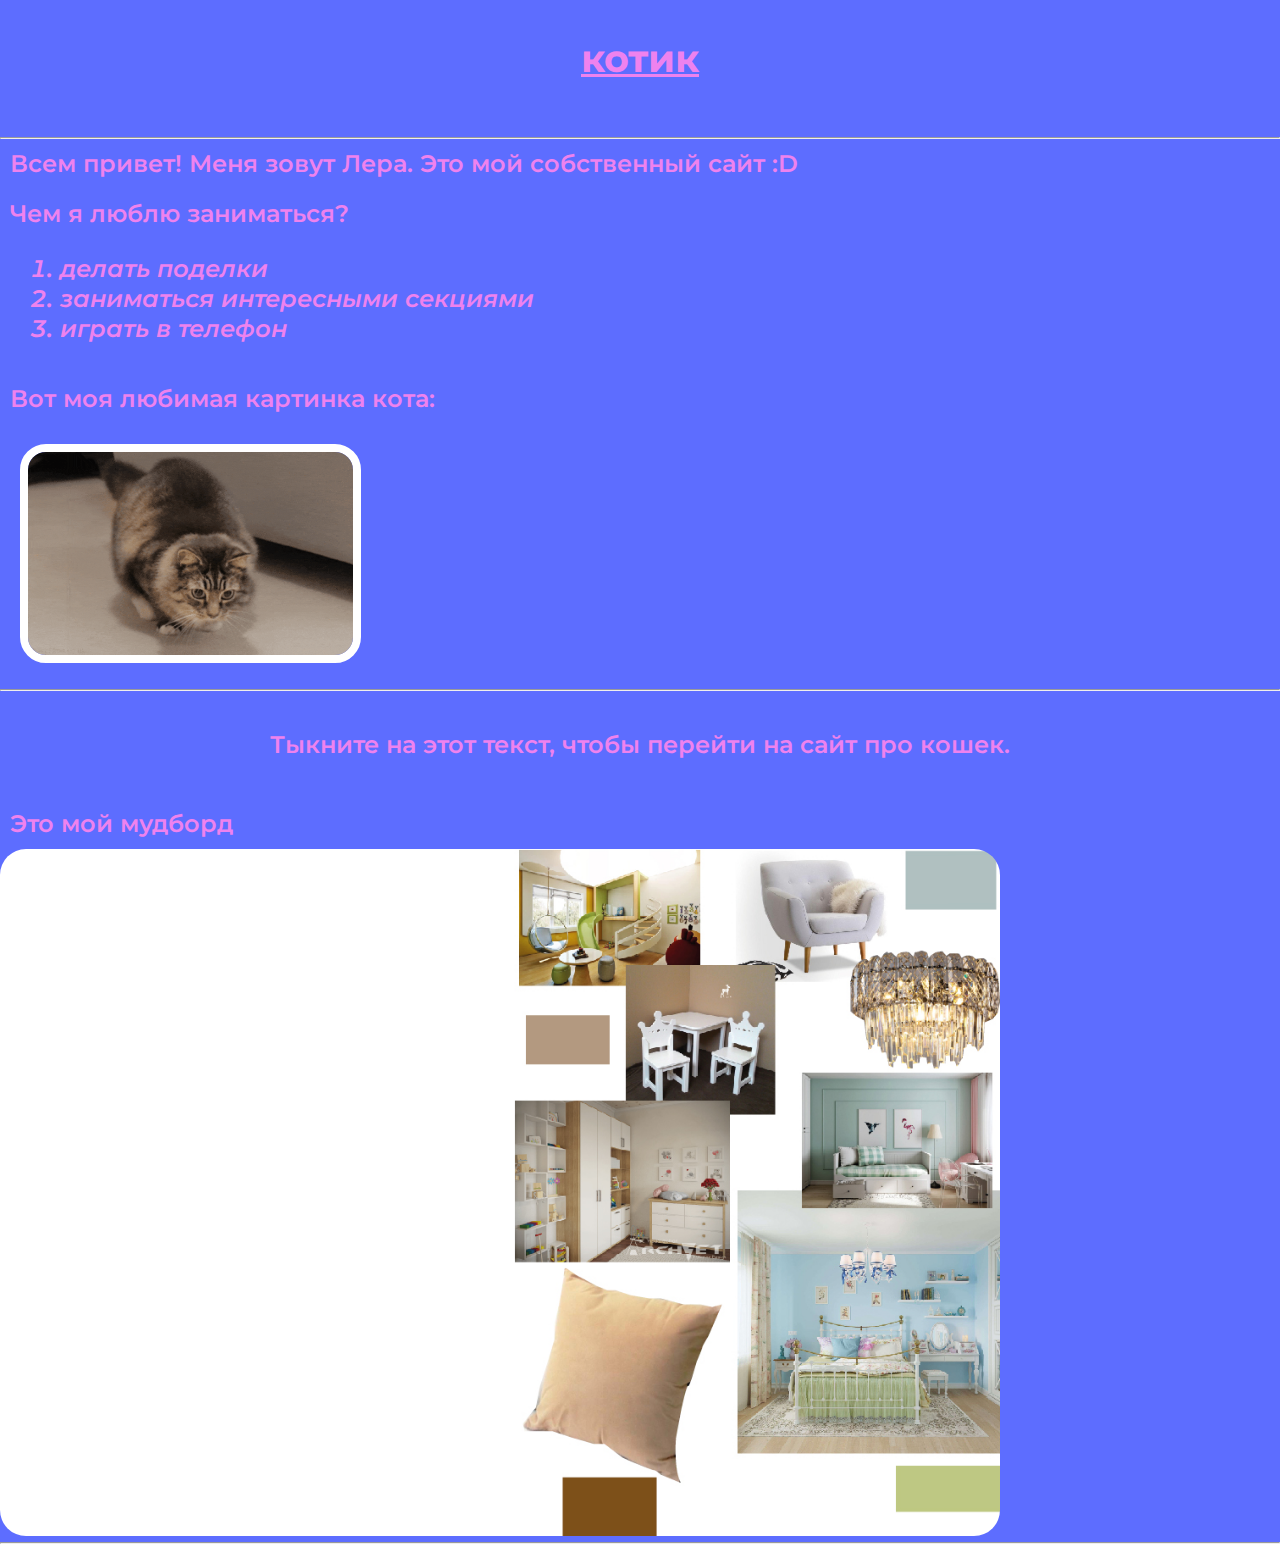
<file: other-web-pages/Lera/Сайт-2/index.html>
<!DOCTYPE html>
<html lang="en">
  <head>
    <meta charset="UTF-8" />
    <meta name="viewport" content="width=device-width, initial-scale=1.0" />
    <link rel="stylesheet" href="style.css" />

    <!-- Это назавние сайта на вкладке браузера -->
    <title>абобусы</title>
  </head>
  <body>
    <!-- Это заголовок на странице сайта -->
    <h1>котик</h1>

    <hr />

    <!-- Текст на странице сайта -->
    <p>Всем привет! Меня зовут Лера. Это мой собственный сайт :D</p>

    <p>Чем я люблю заниматься?</p>

    <!-- Это список из 3-ёх пунктов -->
    <ol>
      <li>делать поделки</li>
      <li>заниматься интересными секциями</li>
      <li>играть в телефон</li>
    </ol>

    <p>Вот моя любимая картинка кота:</p>

    <!-- Картинка на сайте -->
    <img src="123.gif" alt="" />
    

    <hr />

    <a href="https://cat-power.ru/?ysclid=lnmv2w4zrw514728838"><p>Тыкните на этот текст, чтобы перейти на сайт про кошек.</p></a>
    
    <p>Это мой мудборд</p>
    <img src="Мудборд дизайн игровой (Лера).jpg" alt="" class="moodbord"/>

    <hr />
  </body>
</html>
</file>
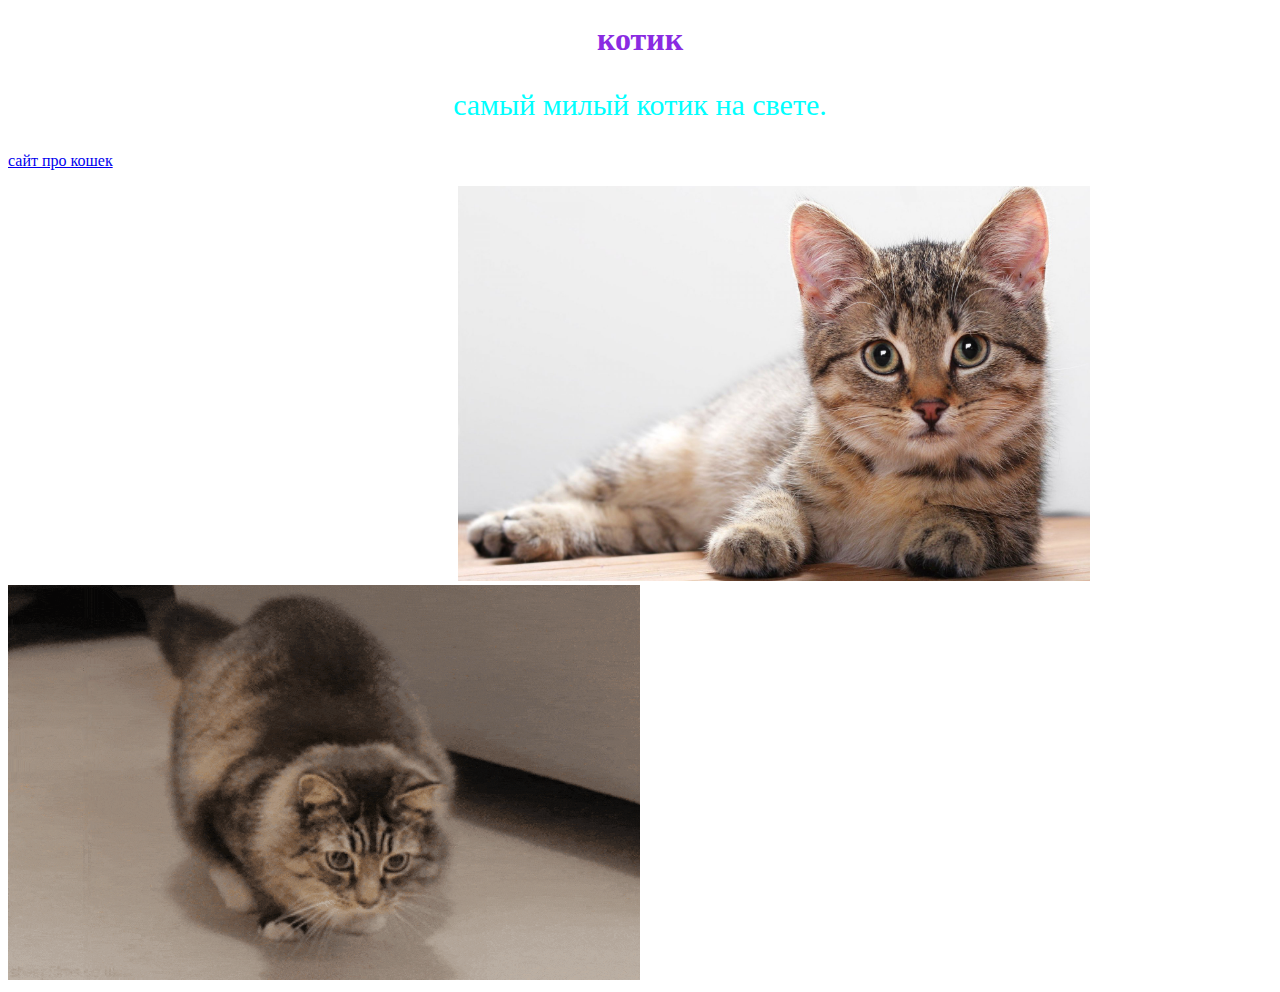
<file: other-web-pages/Lera/Сайт-1/site.html>
<!DOCTYPE html>
<html lang="en">
<head>
    <meta charset="UTF-8">
    <meta name="viewport" content="width=device-width, initial-scale=1.0">
    <title>абобусы</title>
</head>
<body>
    <h1 style="color: blueviolet; text-align: center;">котик</h1>
    <P style="color: aqua;text-align: center;font-size: 30px;">самый милый котик на свете.</P>
    <a href="https://ru.wiktionary.org/wiki/%D0%BA%D0%BE%D1%82"><p>сайт про кошек</p></a>
    <img src="cat.jpg" alt="" style="width: 50%; margin-left: 450px ;">
    <img src="123.gif" alt="" style="width: 50%;">
</body>
</html>
</file>
<file: style.css>
@import url("https://fonts.googleapis.com/css2?family=Montserrat:ital,wght@0,100;0,200;0,300;0,400;0,500;0,600;0,700;0,800;0,900;1,100;1,200;1,300;1,400;1,500;1,600;1,700;1,800;1,900&display=swap");

* {
  padding: 0;
  margin: 0;

  background-color: #fff;

  font-size: 24px;

  color: #77aaff;
  text-decoration: none;
  font-family: "Montserrat", sans-serif;

  -webkit-transition: 0.2s ease;
  user-select: none;
}

.wrapper {
  max-width: 1600px;
  margin: 0 auto;
}

.nav__kvant-logo {
  width: 120px;
  margin: 10px;
  border-radius: 100%;
}

.nav__kvant-logo:hover {
  opacity: 0.6;
  transition: 0.2s;
}

.nav__list {
  display: flex;
  justify-content: space-around;
  align-items: center;
  list-style: none;
  font-size: 18 px;
}

.nav__list li {
  display: flex;
  font-size: 18 px;
}

.nav__list-el {
  margin: 0;
  font-size: 18 px;
  font-weight: 500;

  padding: 18px;
  margin: 5px;

  color: #77aaff;
  border: 3px #77aaff solid;
  border-radius: 20px;
}

.nav__list-el:hover {
  background-color: #77aaff;
  color: #fff;
  transform: scale(1.1);
}

.header__title {
  text-align: center;
  font-size: 52px;
  margin-top: 120px;
}

.main__title {
  text-align: center;
  margin-top: 30px;
  margin-bottom: 80px;
  font-size: 44px;
  font-weight: 500;
}

.section__child-card-photo {
  width: 250px;
  border-radius: 40px;
  border: 8px #77aaff solid;
}

.section__child-card {
  display: flex;
  justify-content: space-between;
  align-items: center;
  margin-top: 140px;

  border: #77aaff 6px solid;
  border-radius: 50px;
  padding: 10px;

  box-shadow: 16px 16px 0px 0px rgba(132, 169, 233, 0.3);
}

.section__child-name {
  font-size: 60px;
  font-weight: 600;
  margin: 0 auto;
}

.wrapper-2 {
  width: 600px;
  margin: 0 auto;
}

.section {
  margin-top: 100px;
}

.section-conteiner {
  width: 1610px;
  display: flex;
  justify-content: space-between;
  margin: 0 auto;
  /* margin-bottom: 150px; */
}

.section-right {
  width: 1000px;
  margin: 0 auto;
  margin-left: 80px;
}

.section-right__title {
  text-align: center;
  margin-top: 80px;
  margin-bottom: 50px;
  font-weight: 600;
  font-size: 34px;
}

.section-right__line-1 {
  display: flex;
  justify-content: center;
}

.section-right__web-photo {
  width: 30%;
  border-radius: 40px;
  margin: 20px;
  box-shadow: 16px 16px 0px 0px rgba(132, 169, 233, 0.3);
}

.section-right__web-photo:hover {
  transform: scale(1.25);
  box-shadow: none;
}

.yt-video{
  margin: 0 auto;
  text-align: center;
  width: 1000px;

}

.wrapper-4{
  max-width: 1500px;
  margin: auto;

}

.warpper-4__title{
  font-size: 38px;
  text-align: center;
  margin-top: 150px;
}

.wrapper-4__video-section{
  display: flex;
  justify-content: space-around;
}

.video-section__photo{
  margin-top: 80px;
  width: 400px;
  border-radius: 40px;
  box-shadow: 20px 20px 0px 0px rgba(132, 169, 233, 0.3);
}

.video-section__photo:hover{
  transform: scale(1.25);
  box-shadow: none;
}

.video-conteiner{
  margin-top: 60px;
  text-align: center;
}
</file>
<file: other-web-pages/Artem BMX/style.css>
@import url("https://fonts.googleapis.com/css2?family=Montserrat:wght@400;600;700&display=swap");

* {
  margin: 0;
  padding: 0;
  font-family: "Montserrat", sans-serif;
  font-weight: 600;
  color: #130080;
  background-color: rgb(17, 196, 29);
  font-size: 24px;
}

h1 {
  font-size: 38px;
  text-align: center;
  padding: 35px;
  font-weight: 700;
  text-decoration: underline;
  /* filter: brightness(95%); */
  margin-bottom: 20px;
}

p {
  line-height: 30px;
  padding: 10px;
}

ol {
  line-height: 30px;
  margin-left: 60px;
  margin-top: 15px;
  margin-bottom: 30px;
  font-style: italic;
}

img {
  width: 325px;
  margin: 20px;
  border: 8px solid #fff;
  border-radius: 26px;
}

a {
  text-decoration: none;
  text-align: center;
  margin: 10px;
}

a:hover {
  filter: brightness(90%);
}

hr {
  color: purple;
}
</file>
<file: other-web-pages/Artem/style.css>
@import url("https://fonts.googleapis.com/css2?family=Montserrat:wght@400;600;700&display=swap");

* {
  margin: 0;
  padding: 0;
  font-family: "Montserrat", sans-serif;
  font-weight: 600;
  color: rgb(128, 0, 0);
  background-color: rgb(224, 236, 255);
  font-size: 24px;
}

h1 {
  font-size: 38px;
  text-align: center;
  padding: 35px;

  font-weight: 700;
  text-decoration: underline;
  /* filter: brightness(95%); */
  margin-bottom: 20px;
}

p {

  line-height: 30px;
  padding: 10px;
}

ol {

  line-height: 30px;
  margin-left: 60px;
  margin-top: 15px;
  margin-bottom: 30px;
  font-style: italic;
}

img {
  width: 325px;
  margin: 20px;
  border: 8px solid #fff;
  border-radius: 26px;
}

a {
  text-decoration: none;
  text-align: center;
  margin: 10px;
}

a:hover {
  filter: brightness(90%);
}

hr {
  color: purple;
}
</file>
<file: other-web-pages/Dasha/style.css>
@import url("https://fonts.googleapis.com/css2?family=Montserrat:wght@400;600;700&display=swap");

* {
  margin: 0;
  padding: 0;
  font-family: "Montserrat", sans-serif;
  font-weight: 600;
  color: rgb(175, 116, 175);
  background-color: rgb(196, 248, 255);
  font-size: 24px;
}

h1 {
  font-size: 38px;
  text-align: center;
  padding: 35px;

  font-weight: 700;
  text-decoration: underline;
  /* filter: brightness(95%); */
  margin-bottom: 20px;
}

p {
  line-height: 30px;
  padding: 10px;
}

ol {
  line-height: 30px;
  margin-left: 60px;
  margin-top: 15px;
  margin-bottom: 30px;
  font-style: italic;
}

img {
  width: 325px;
  margin: 20px;
  border: 8px solid #fff;
  border-radius: 26px;
}

a {
  text-decoration: none;
  text-align: center;
  margin: 10px;
}

a:hover {
  filter: brightness(90%);
}

hr {
  color: purple;
}


.moodbord{
  width: 1000px;
  margin: auto;
  text-align: center;
  border: none;
}
</file>
<file: other-web-pages/Max/style.css>
@import url("https://fonts.googleapis.com/css2?family=Montserrat:wght@400;600;700&display=swap");

* {
  margin: 0;
  padding: 0;
  font-family: "Montserrat", sans-serif;
  font-weight: 600;
  color: rgb(0, 162, 255);
  background-color: rgb(243, 7, 7);
  font-size: 24px;
}

h1 {
  font-size: 38px;
  text-align: center;
  padding: 35px;
  font-weight: 700;
  text-decoration: underline;
  /* filter: brightness(95%); */
  margin-bottom: 20px;
}

p {
  line-height: 30px;
  padding: 10px;
}

ol {
  line-height: 30px;
  margin-left: 60px;
  margin-top: 15px;
  margin-bottom: 30px;
  font-style: italic;
}

img {
  width: 325px;
  margin: 20px;
  border: 8px solid #fff;
  border-radius: 26px;
}

a {
  text-decoration: none;
  text-align: center;
  margin: 10px;
}

a:hover {
  filter: brightness(90%);
}

hr {
  color: purple;
}
</file>
<file: other-web-pages/Maxim/style.css>
@import url("https://fonts.googleapis.com/css2?family=Montserrat:wght@400;600;700&display=swap");

* {
  margin: 0;
  padding: 0;
  font-family: "Montserrat", sans-serif;
  font-weight: 600;
  color: purple;
  background-color: rgb(33, 10, 54);
  font-size: 24px;
}

h1 {
  font-size: 38px;
  text-align: center;
  padding: 35px;

  font-weight: 700;
  text-decoration: underline;
  /* filter: brightness(95%); */
  margin-bottom: 20px;
}

p {
  line-height: 30px;
  padding: 10px;
}

ol {
  line-height: 30px;
  margin-left: 60px;
  margin-top: 15px;
  margin-bottom: 30px;
  font-style: italic;
}

img {
  width: 325px;
  margin: 20px;
  border: 8px solid #fff;
  border-radius: 26px;
}

a {
  text-decoration: none;
  text-align: center;
  margin: 10px;
}

a:hover {
  filter: brightness(90%);
}

hr {
  color: purple;
}
</file>
<file: other-web-pages/Pasha/style.css>
@import url("https://fonts.googleapis.com/css2?family=Montserrat:wght@400;600;700&display=swap");

* {
  margin: 0;
  padding: 0;
  font-family: "Montserrat", sans-serif;
  font-weight: 600;
  color: rgb(21, 255, 0);
  background-color: rgb(0, 0, 0);
  font-size: 24px;
}

h1 {
  font-size: 38px;
  text-align: center;
  padding: 35px;

  font-weight: 700;
  text-decoration: underline;
  /* filter: brightness(95%); */
  margin-bottom: 20px;
}

p {
  line-height: 30px;
  padding: 10px;
}

ol {
  line-height: 30px;
  margin-left: 60px;
  margin-top: 15px;
  margin-bottom: 30px;
  font-style: italic;
}

img {
  width: 325px;
  margin: 20px;
  border: 8px solid #fff;
  border-radius: 26px;
}

a {
  text-decoration: none;
  text-align: center;
  margin: 10px;
}

a:hover {
  filter: brightness(90%);
}

hr {
  color: purple;
}
</file>
<file: other-web-pages/Taras/style.css>
@import url("https://fonts.googleapis.com/css2?family=Montserrat:wght@400;600;700&display=swap");

* {
  margin: 0;
  padding: 0;
  font-family: "Montserrat", sans-serif;
  font-weight: 600;
  color: rgb(11, 136, 17);
  background-color: rgb(238, 255, 224);
  font-size: 24px;
}

h1 {
  font-size: 38px;
  text-align: center;
  padding: 35px;

  font-weight: 700;
  text-decoration: underline;
  /* filter: brightness(95%); */
  margin-bottom: 20px;
}

p {
  line-height: 30px;
  padding: 10px;
}

ol {
  line-height: 30px;
  margin-left: 60px;
  margin-top: 15px;
  margin-bottom: 30px;
  font-style: italic;
}

img {
  width: 325px;
  margin: 20px;
  border: 8px solid #fff;
  border-radius: 26px;
}

a {
  text-decoration: none;
  text-align: center;
  margin: 10px;
}

a:hover {
  filter: brightness(90%);
}

hr {
  color: purple;
}


.moodbord{
  width: 1000px;
  margin: auto;
  text-align: center;
  border: none;
}
</file>
<file: other-web-pages/Lera/Сайт-2/style.css>
@import url("https://fonts.googleapis.com/css2?family=Montserrat:wght@400;600;700&display=swap");

* {
  margin: 0;
  padding: 0;
  font-family: "Montserrat", sans-serif;
  font-weight: 600;
  background-color: rgb(93, 109, 255);
  font-size: 24px;
  color:violet;
}

h1 {
  font-size: 38px;
  text-align: center;
  padding: 35px;
  font-weight: 700;
  text-decoration: underline;
  /* filter: brightness(95%); */
  margin-bottom: 20px;
}

p {
  line-height: 30px;
  padding: 10px;
}

ol {

  line-height: 30px;
  margin-left: 60px;
  margin-top: 15px;
  margin-bottom: 30px;
  font-style: italic;
}

img {
  width: 325px;
  margin: 20px;
  border: 8px solid #fff;
  border-radius: 26px;
}

a {
  text-decoration: none;
  text-align: center;
  margin: 10px;
}

a:hover {
  filter: brightness(90%);
}

hr {
  color: purple;
}


.moodbord{
  width: 1000px;
  margin: auto;
  text-align: center;
  border: none;
}
</file>
